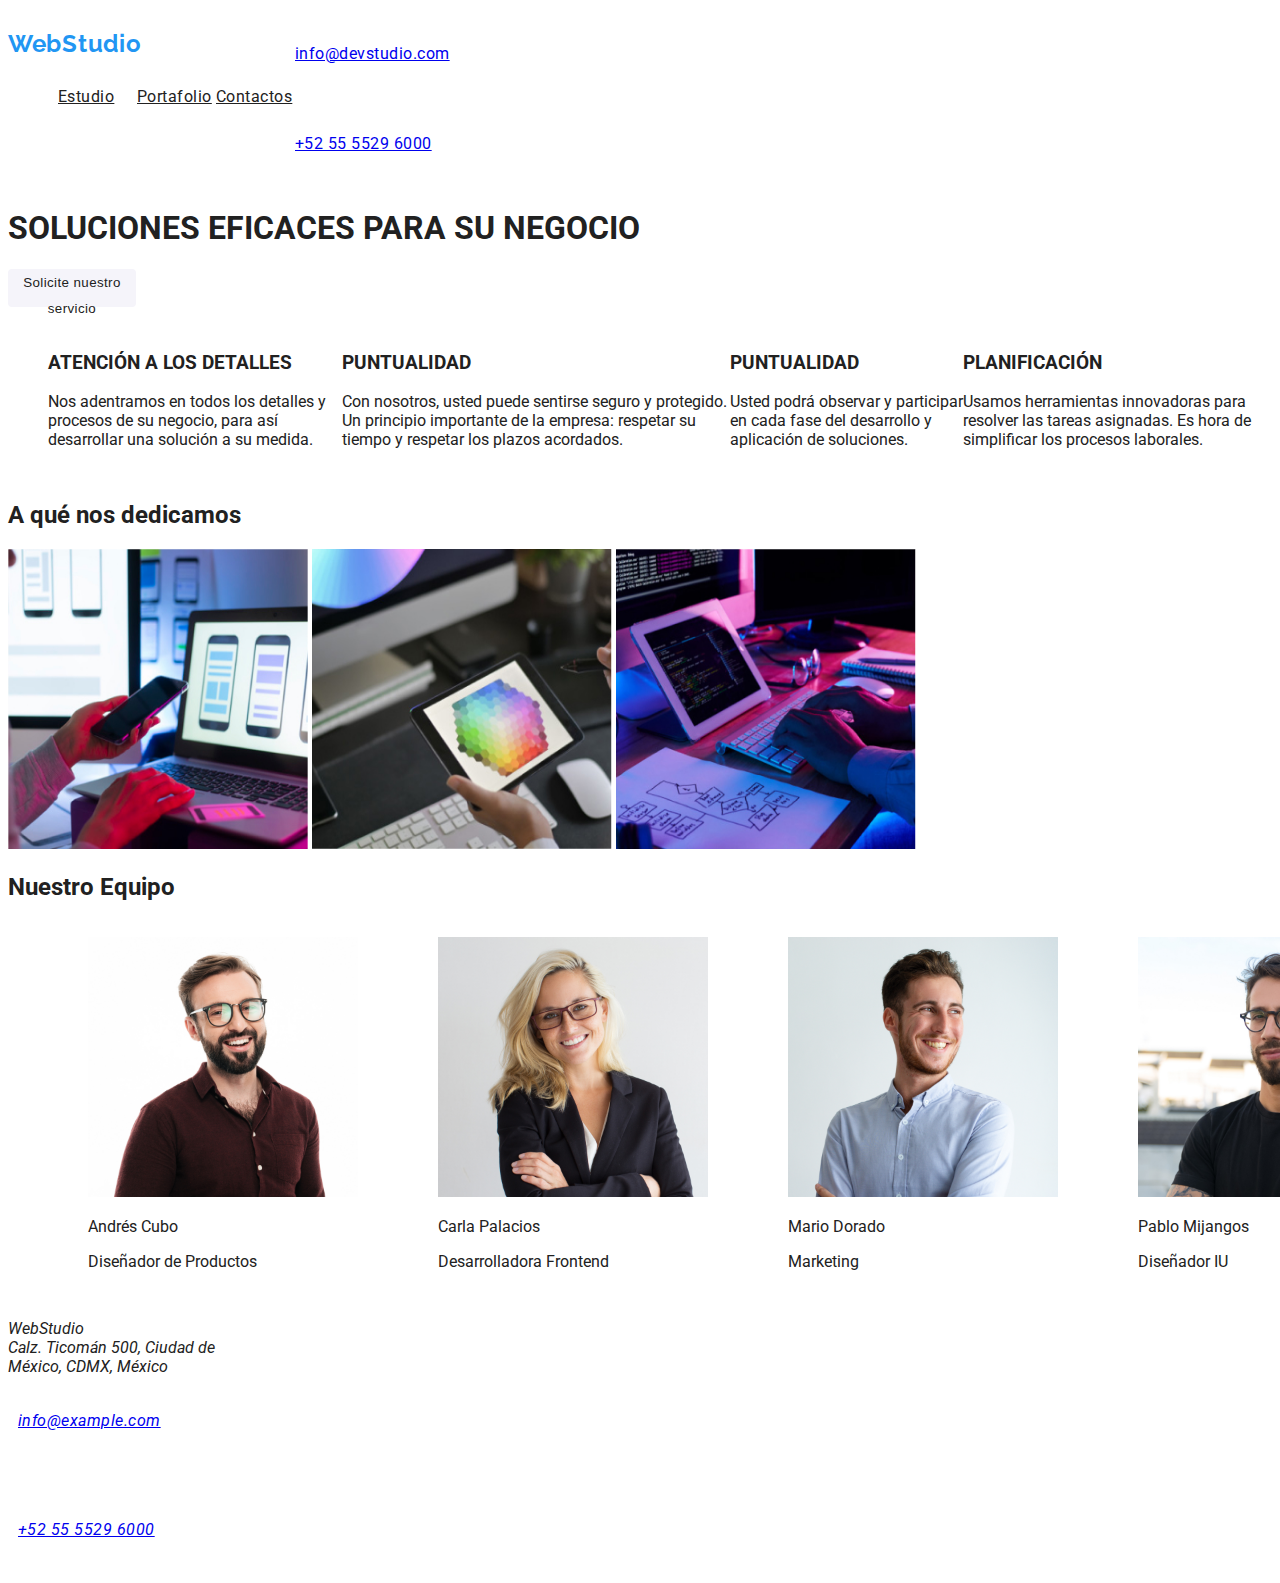
<file: index.html>
<!DOCTYPE html>
<html lang="en">
<head>
    <meta charset="UTF-8">
    <title>mi primera web</title>
   <link rel="stylesheet" href="css/style.css">
    
</head>
<body>
    <header>
        <section class="contenedor">
            <nav>
                <h2 class="title">WebStudio</h2>  
                <ul>
                    <li> <a class="menu" href="index.html">Estudio</a></li>
                    <li> <a class="menu"href="portafolio.html">Portafolio</a></li>
                    <li> <a class="menu"href="">Сontactos</a></li>
                </ul> 
            </nav>
            <section>
                <a href="mailto:info@devstudio.com">info@devstudio.com</a>
                <a href="tel:+52 55 5529 6000">+52 55 5529 6000</a>
            </section>
        </section>
        <section>
            <h1 class=" mi-titulo"> SOLUCIONES EFICACES PARA SU NEGOCIO</h1>
            <button type="button">Solicite nuestro servicio</button>
        </section>
    </header>

    <main>
        <section class="contenedor">
            <ul>
                <li >       
                    <h3>ATENCIÓN A LOS DETALLES</h3>  
                    <p> Nos adentramos en todos los detalles y 
                        procesos de su negocio, para así
                        desarrollar una solución a su medida.
                    </p> 
                </li> 
                 <li>  
                    <h3>PUNTUALIDAD</h3>
                    <p> Con nosotros, usted puede sentirse 
                    seguro y protegido. Un principio
                    importante de la empresa: respetar su 
                    tiempo y respetar los plazos acordados. 
                    </p>   
                </li>  
                <li>
                    <h3>PUNTUALIDAD</h3>
                    <p>Usted podrá observar y participar en cada fase del desarrollo y aplicación de soluciones.</p>
                </li>
                <li>
                    <h3>PLANIFICACIÓN</h3>
                    <p>Usamos herramientas innovadoras para resolver las tareas asignadas. Es hora de simplificar los procesos
                    laborales.</p> 
                </li>
            </ul> 
        </section>
        <section>
            <h2>A qué nos dedicamos</h2>
            <img src="images/imagen1.jpg" alt="imagen1" width="300px" height="300px">
            <img src="images/imagen2.jpg" alt="imagen2"width="300px" height="300px">
            <img src="images/imagen3.jpg" alt="imagen3"width="300px" height="300px">
        </section>
        <section>
            <h2>Nuestro Equipo</h2>
            <ul>
                <li>
                    <figure>   
                        <img src="images/imagen4.jpg" alt="imagen4" width="270px" height="260px">
                        <figcaption>
                            <p>Andrés Cubo </p>
                            <p>Diseñador de Productos</p>
                        </figcaption>
                    </figure>
                </li>
        <li>
            <figure>
                <img src="images/imagen5.jpg" alt="imagen5" width="270px" height="260px">
                <figcaption>
                    <p>Carla Palacios</p>
                    <p>Desarrolladora Frontend</p>
                </figcaption>
            </figure>
            </li>
            <figure>
                <li>
            <img src="images/imagen6.jpg" alt="imagen6" width="270px" height="260px">
            <figcaption>
                <p>Mario Dorado</p>
                <p>Marketing</p>
            </figcaption>
            </figure>
            </li>
            <figure>
                <li>
                <img src="images/imagen7.jpg" alt="imagen7" width="270px" height="260px">
                <figcaption>
                    <p>Pablo Mijangos</p>
                    <p>Diseñador IU </p>
                </figcaption>
            </figure>
                </li>
            </ul>
        </section>
    </main>

    <footer>
        <address>
             <span>WebStudio</span> <br>
             Calz. Ticomán 500, Ciudad de <br>
              México, CDMX, México <br>
             <a href="mailto:info@example.com">info@example.com</a> <br> 
             <a href="tel:+52 55 5529 6000 ">+52 55 5529 6000 </a>

             
        </address>
    </footer>
</body>
</html>
</file>
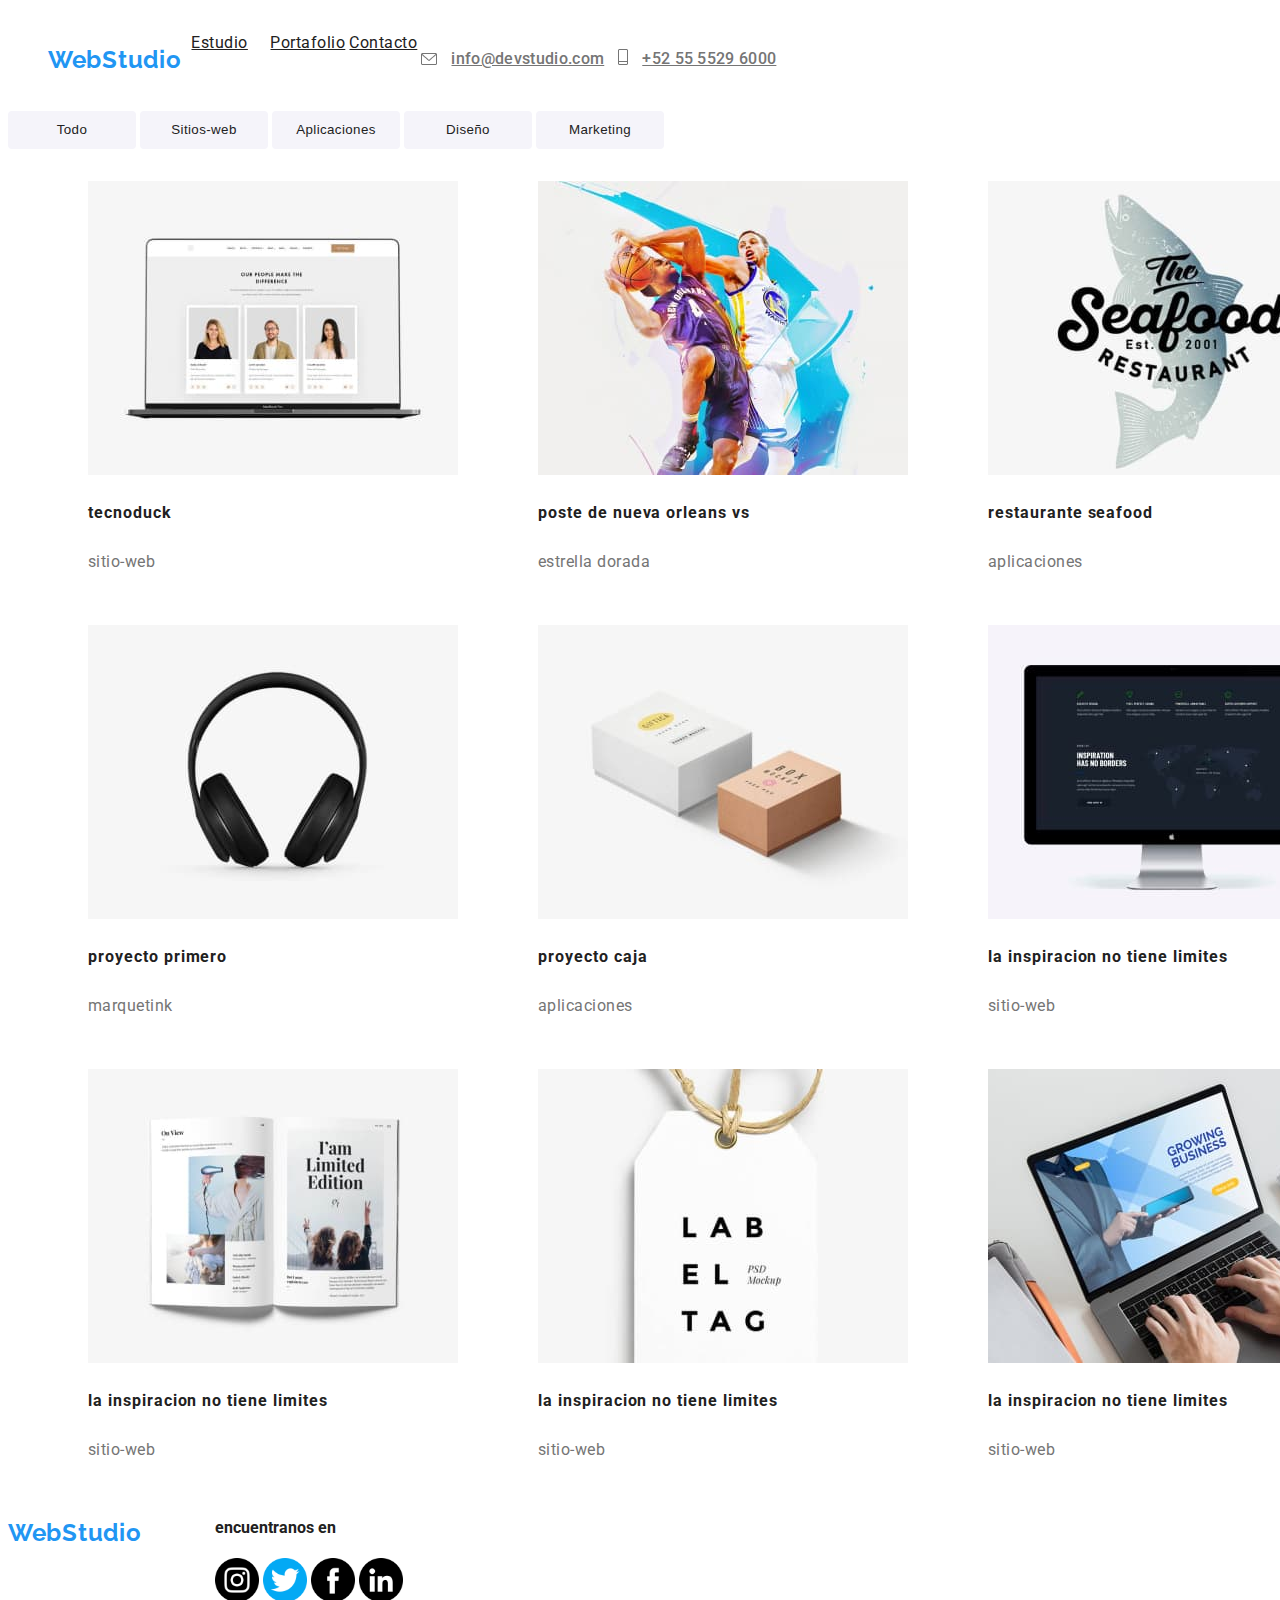
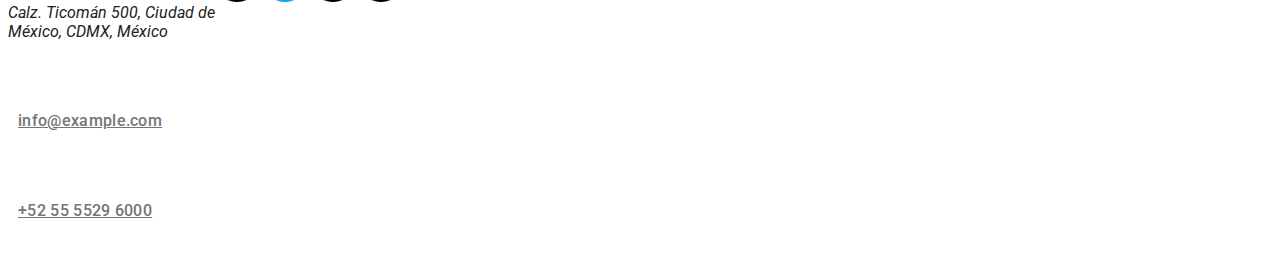
<file: portafolio.html>
<!DOCTYPE html>
<html lang="en">
  <head>
    <meta charset="UTF-8" />
    <meta http-equiv="X-UA-Compatible" content="IE=edge" />
    <meta name="viewport" content="width=device-width, initial-scale=1.0" />
    <link rel="stylesheet" href="css/style.css" />
    <title>Document</title>
  </head>
  <body>
    <header>
      <section class="contenedor">
        <nav>
          <ul>
            <li><h2 class="title">WebStudio</h2></li>
            <li><a class="menu" href="index.html">Estudio</a></li>
            <li><a class="menu" href="portafolio.html">Portafolio</a></li>
            <li><a class="menu" href="">Contacto</a></li>
          </ul>
        </nav>

        <section class="contenedor">
          <table>
            <tr>
              <td><img src="images/sobre.jpg" alt="sobre" /></td>
              <td>
                <a class="contact" href="mailto:info@devstudio.com"
                  >info@devstudio.com</a
                >
              </td>
              <td><img src="images/cel.jpg" alt="cel" /></td>
              <td>
                <a class="contact" href="tel:+52 55 5529 6000"
                  >+52 55 5529 6000</a
                >
              </td>
            </tr>
          </table>
        </section>
      </section>
      <section>
        <button type="button">Todo</button>
        <button type="button">Sitios-web</button>
        <button type="button">Aplicaciones</button>
        <button type="button">Diseño</button>
        <button type="button">Marketing</button>
      </section>
    </header>
    <main>
      <section>
        <ul>
          <li>
            <figure>
              <img
                src="images/imagen8.jpg"
                alt="imagen8"
                width="370px"
                height="294px"
              />
              <figcaption>
                <p class="label_img">tecnoduck</p>
                <p class="sub_title">sitio-web</p>
              </figcaption>
            </figure>
          </li>

          <li>
            <figure>
              <img
                src="images/imagen9.jpg"
                alt="imagen9"
                width="370px"
                height="294px"
              />
              <figcaption>
                <p class="label_img">poste de nueva orleans vs</p>
                <p class="sub_title">estrella dorada</p>
              </figcaption>
            </figure>
          </li>

          <li>
            <figure>
              <img
                src="images/imagen10.jpg"
                alt="imagen10"
                width="370px"
                height="294px"
              />
              <figcaption>
                <p class="label_img">restaurante seafood</p>
                <p class="sub_title">aplicaciones</p>
              </figcaption>
            </figure>
          </li>
        </ul>
        <ul>
          <li>
            <figure>
              <img
                src="images/imagen11.jpg"
                alt="imagen11"
                width="370px"
                height="294px"
              />
              <figcaption>
                <p class="label_img">proyecto primero</p>
                <p class="sub_title">marquetink</p>
              </figcaption>
            </figure>
          </li>

          <li>
            <figure>
              <img
                src="images/imagen12.jpg"
                alt="imagen12"
                width="370px"
                height="294px"
              />
              <figcaption>
                <p class="label_img">proyecto caja</p>
                <p class="sub_title">aplicaciones</p>
              </figcaption>
            </figure>
          </li>

          <li>
            <figure>
              <img
                src="images/imagen13.jpg"
                alt="imagen14"
                width="370px"
                height="294px"
              />
              <figcaption>
                <p class="label_img">la inspiracion no tiene limites</p>
                <p class="sub_title">sitio-web</p>
              </figcaption>
            </figure>
          </li>
        </ul>
        <ul>
          <li>
            <figure>
              <img
                src="images/imagen14.jpg"
                alt="imagen14"
                width="370px"
                height="294px"
              />
              <figcaption>
                <p class="label_img">la inspiracion no tiene limites</p>
                <p class="sub_title">sitio-web</p>
              </figcaption>
            </figure>
          </li>
          <li>
            <figure>
              <img
                src="images/imagen15.jpg"
                alt="imagen15"
                width="370px"
                height="294px"
              />
              <figcaption>
                <p class="label_img">la inspiracion no tiene limites</p>
                <p class="sub_title">sitio-web</p>
              </figcaption>
            </figure>
          </li>
          <li>
            <figure>
              <img
                src="images/imagen16.jpg"
                alt="imagen16"
                width="370px"
                height="294px"
              />
              <figcaption>
                <p class="label_img">la inspiracion no tiene limites</p>
                <p class="sub_title">sitio-web</p>
              </figcaption>
            </figure>
          </li>
        </ul>
      </section>
    </main>

    <footer class="contenedor">
      <address>
        <h2 class="title">WebStudio</h2>
        <br />
        <p>
          Calz. Ticomán 500, Ciudad de <br />
          México, CDMX, México
        </p>
        <br />
        <a class="contact" href="mailto:info@example.com">info@example.com</a>
        <a class="contact" href="tel:+52 55 5529 6000">+52 55 5529 6000</a>
      </address>
      <section>
        <h4>encuentranos en</h4>

        <img 
          src="images/instagram.jpg"
          alt="instagram"
          width="44px "
          height="44px"
        />
        <img src="images/twitter.jpg" alt="twitter2" width="44px " height="44px" />
        <img
          src="images/facebook.jpg"
          alt="facebook"
          width="44px "
          height="44px"
        />
        <img
          src="images/linkedin.jpg"
          alt="linkedin"
          width="44px "
          height="44px"
        />
      </section>
    </footer>
  </body>
</html>
</file>
<file: css/style.css>
@import url("https://fonts.googleapis.com/css2?family=Raleway:wght@700&family=Roboto:wght@400;500;700&display=swap");

body {
  font-family: "Roboto", sans-serif !important;
  color: #212121;
}

.contenedor {
  display: flex;
  font-family: "Roboto", sans-serif;
}

.imagenes {
  position: absolute;
  width: 373.16px;
  height: 323.7px;
  left: 215px;
  top: 1092.3px;
}

ul {
  list-style-type: none;
  display: flex;
}

.title {
  font-family: "Raleway";
  font-style: normal;
  font-weight: 700;
  font-size: 26;
  line-height: 31px;
  letter-spacing: 0.03em;
  color: #2196f3;
}

a {
  align-items: center;
  display: flex;
  height: 70px;
  justify-content: apace-between;
  list-style: none;
  padding: 10px;
  letter-spacing: 0.03em;
}

button {
  left: calc(50% - 145px / 2 - 15.5px);
  top: calc(50% - 38px / 2 - 735px);
  width: 128px;
  height: 38px;
  background: #f5f4fa;
  border: 0px;
  border-radius: 4px;
  font-style: normal;
  font-weight: 500;
  font-size: 16;
  line-height: 26px;
  text-align: center;
  letter-spacing: 0.03em;
  color: #212121;
  cursor: pointer;
}

button:hover {
  background: #2196f3;
  color: #ffffff;
}

button:focus {
  background: #2196f3;
  color: #ffffff;
}

.menu {
  width: 59px;
  height: 16px;
  color: #212121;
}

.menu:hover {
  color: #2196f3;
}

.menu:focus {
  color: #2196f3;
}

.contact {
  font-style: normal;
  font-weight: 500;
  font-size: 14;
  line-height: 16px;
  letter-spacing: 0.02em;

  color: #757575;
}
.contact:hover {
  color: #2196f3;
}

.contact:focus {
  color: #2196f3;
}

.label_img {
  font-style: normal;
  font-weight: 700;
  font-size: 18;
  line-height: 36px;
  letter-spacing: 0.06em;
  color: #212121;
}

.sub_title {
  font-style: normal;
  font-weight: 400;
  font-size: 16;
  line-height: 30px;
  letter-spacing: 0.03em;
  color: #757575;
}
</file>
